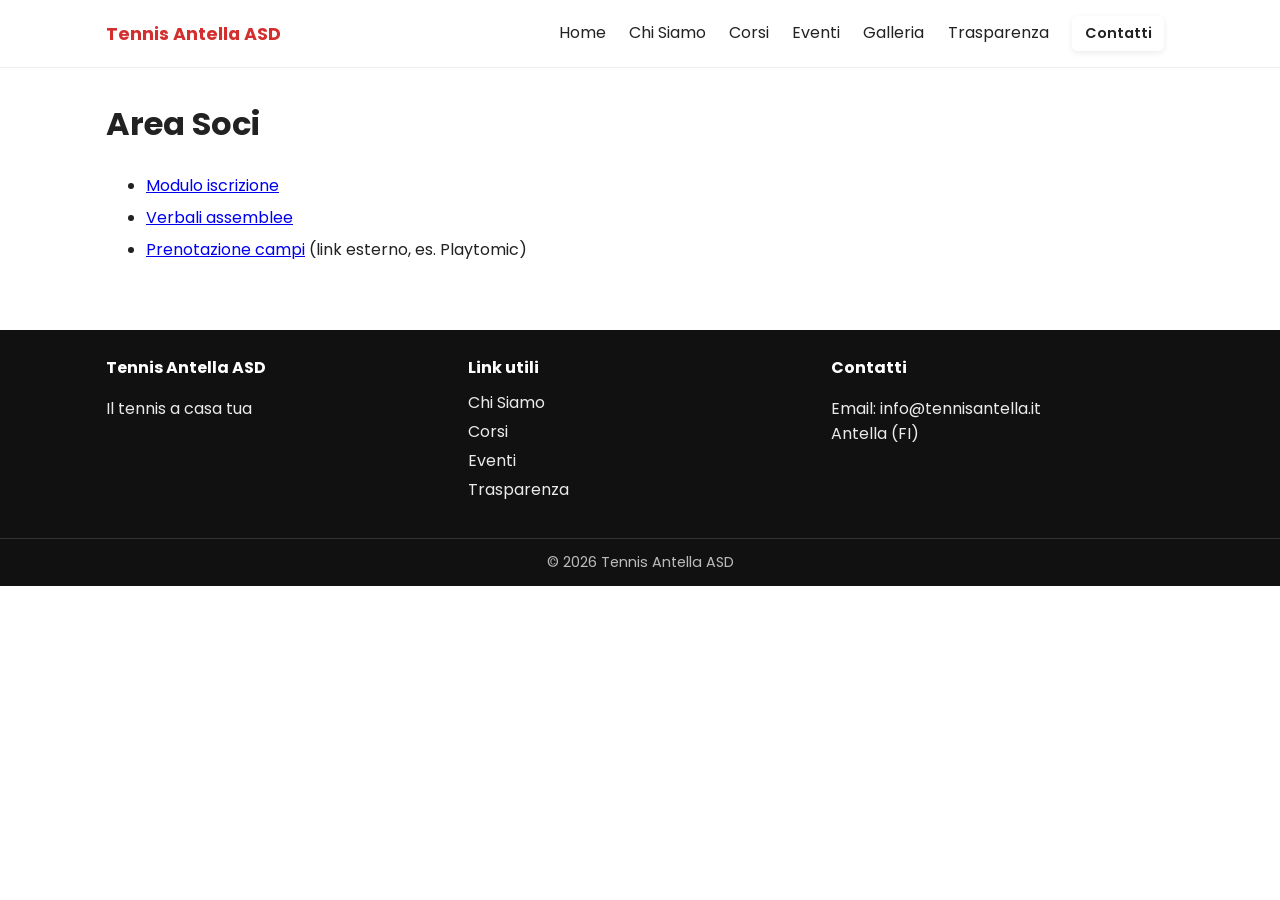
<file: area-soci.html>
<!doctype html>
<html lang="it">
<head>
  <title>Tennis Antella ASD · Area Soci</title>
  <meta charset="utf-8">
  <meta name="viewport" content="width=device-width, initial-scale=1">
  <meta name="description" content="Documenti e link utili per i soci di Tennis Antella ASD">
  <meta property="og:title" content="Tennis Antella ASD · Area Soci">
  <meta property="og:description" content="Documenti e link utili per i soci di Tennis Antella ASD">
  <meta property="og:type" content="website">
  <link rel="icon" href="assets/img/favicon.svg">
  <link href="https://fonts.googleapis.com/css2?family=Poppins:wght@300;400;600;700&display=swap" rel="stylesheet">
  <link rel="stylesheet" href="assets/css/style.css">

</head>
<body>

  <header class="site-header">
    <div class="container nav">
      <a class="brand" href="index.html">Tennis Antella ASD</a>
      <button class="hamburger" id="hamburger" aria-label="Apri menu"><span></span><span></span><span></span></button>
      <nav class="menu" id="menu">
        <a href="index.html">Home</a>
        <a href="chi-siamo.html">Chi Siamo</a>
        <a href="corsi.html">Corsi</a>
        <a href="eventi.html">Eventi</a>
        <a href="galleria.html">Galleria</a>
        <a href="trasparenza.html">Trasparenza</a>
        <a href="contatti.html" class="btn small">Contatti</a>
      </nav>
    </div>
  </header>

  <main class="container page">
    <h1>Area Soci</h1>
    <ul class="docs">
      <li><a href="docs/modulo-iscrizione.pdf">Modulo iscrizione</a></li>
      <li><a href="docs/verbali.pdf">Verbali assemblee</a></li>
      <li><a href="#">Prenotazione campi</a> (link esterno, es. Playtomic)</li>
    </ul>
  </main>

  <footer class="site-footer">
    <div class="container grid-3">
      <div>
        <h4>Tennis Antella ASD</h4>
        <p>Il tennis a casa tua</p>
      </div>
      <div>
        <h4>Link utili</h4>
        <ul class="clean">
          <li><a href="chi-siamo.html">Chi Siamo</a></li>
          <li><a href="corsi.html">Corsi</a></li>
          <li><a href="eventi.html">Eventi</a></li>
          <li><a href="trasparenza.html">Trasparenza</a></li>
        </ul>
      </div>
      <div>
        <h4>Contatti</h4>
        <p>Email: <a href="mailto:info@tennisantella.it">info@tennisantella.it</a><br>Antella (FI)</p>
      </div>
    </div>
    <div class="copyright">© 2026 Tennis Antella ASD</div>
  </footer>
  <script src="assets/js/script.js"></script>

</body>
</html>
</file>
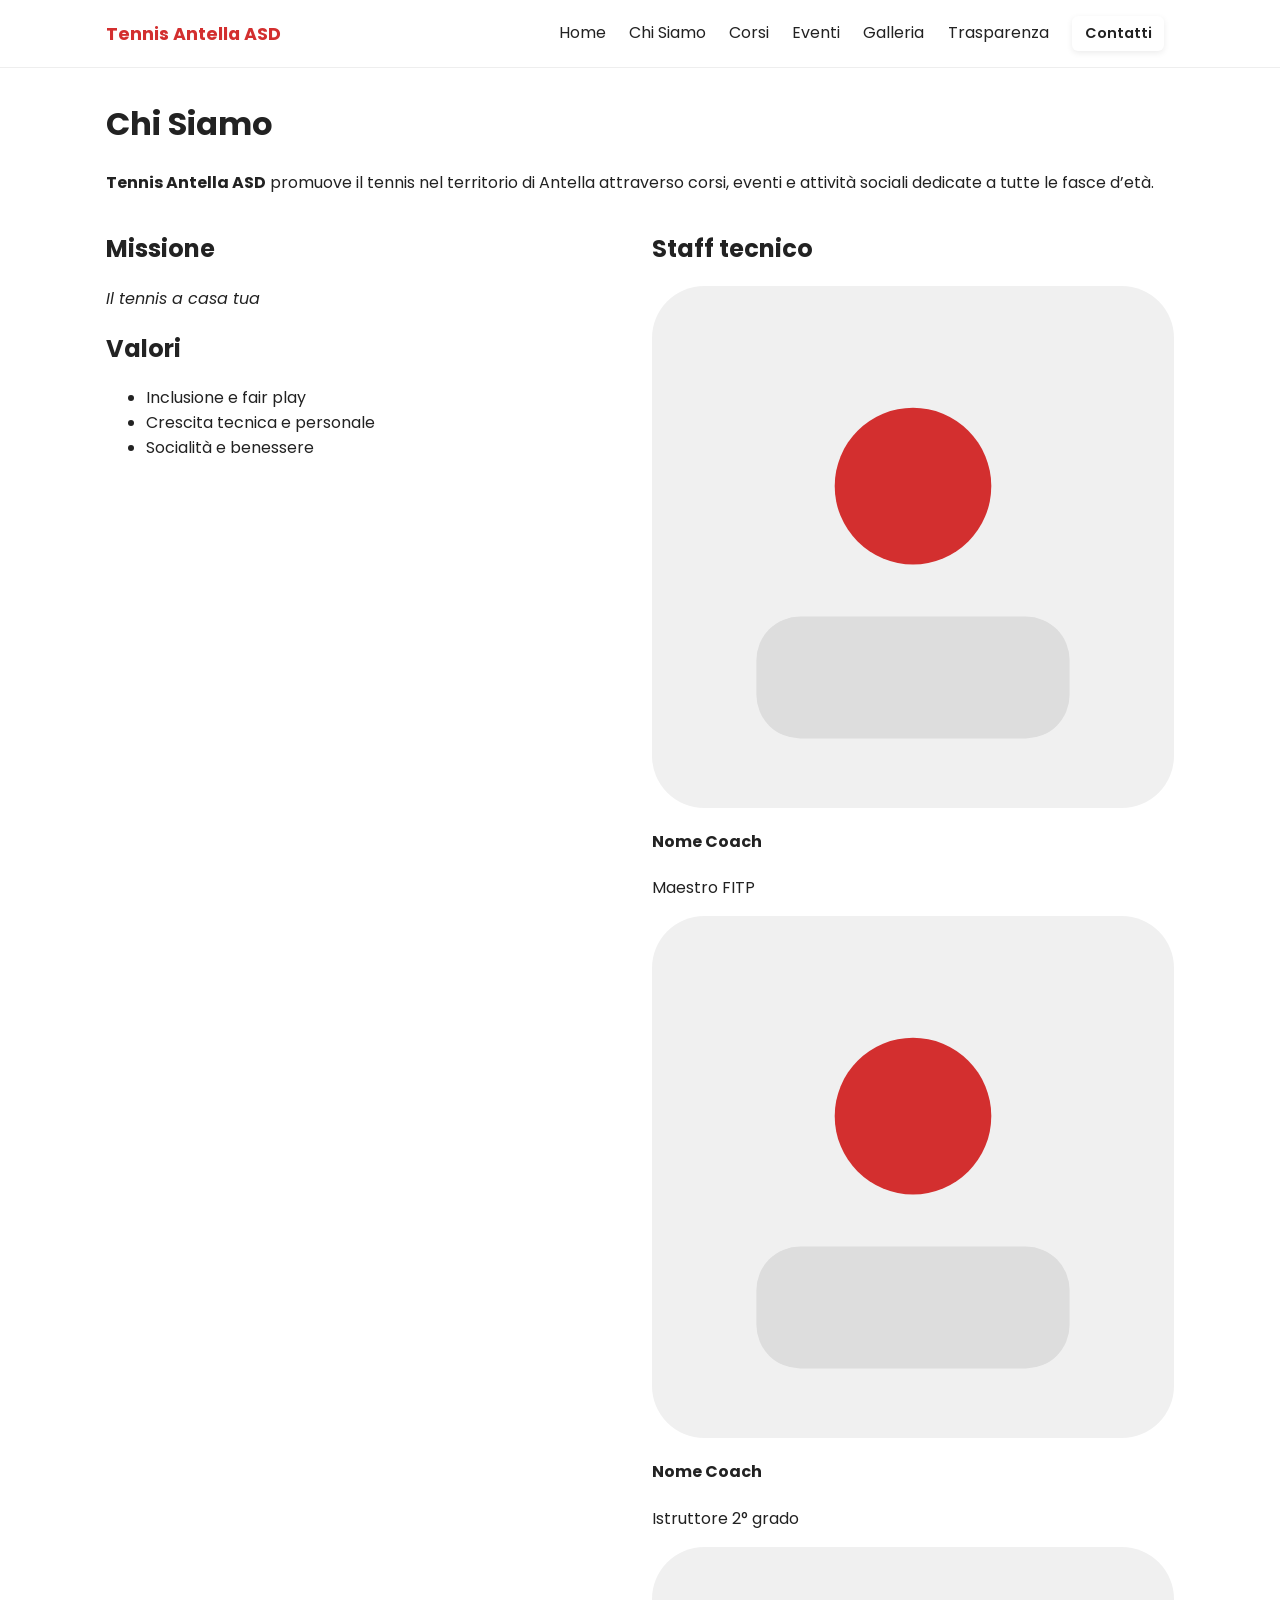
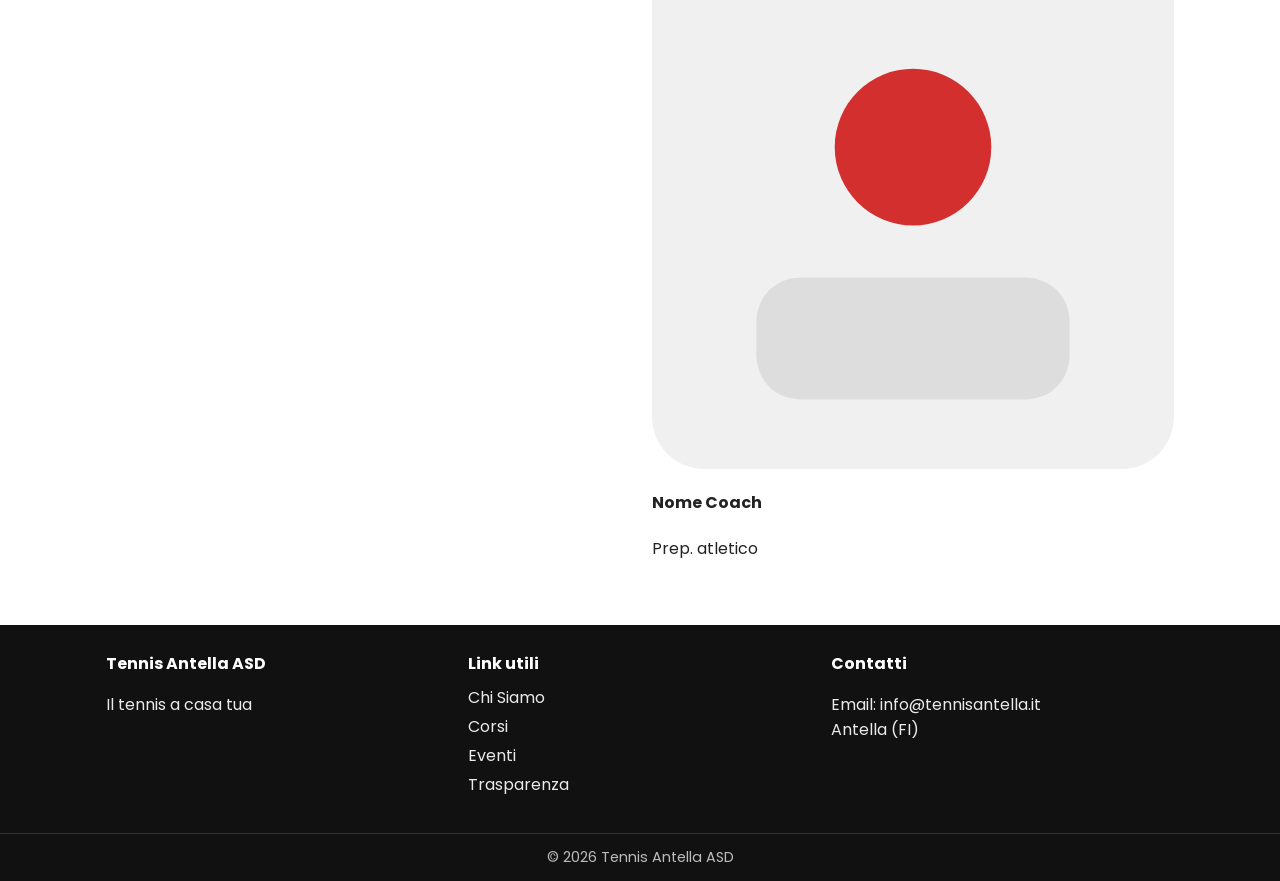
<file: chi-siamo.html>
<!doctype html>
<html lang="it">
<head>
  <title>Tennis Antella ASD · Chi Siamo</title>
  <meta charset="utf-8">
  <meta name="viewport" content="width=device-width, initial-scale=1">
  <meta name="description" content="Chi siamo, missione e valori di Tennis Antella ASD">
  <meta property="og:title" content="Tennis Antella ASD · Chi Siamo">
  <meta property="og:description" content="Chi siamo, missione e valori di Tennis Antella ASD">
  <meta property="og:type" content="website">
  <link rel="icon" href="assets/img/favicon.svg">
  <link href="https://fonts.googleapis.com/css2?family=Poppins:wght@300;400;600;700&display=swap" rel="stylesheet">
  <link rel="stylesheet" href="assets/css/style.css">

</head>
<body>

  <header class="site-header">
    <div class="container nav">
      <a class="brand" href="index.html">Tennis Antella ASD</a>
      <button class="hamburger" id="hamburger" aria-label="Apri menu"><span></span><span></span><span></span></button>
      <nav class="menu" id="menu">
        <a href="index.html">Home</a>
        <a href="chi-siamo.html">Chi Siamo</a>
        <a href="corsi.html">Corsi</a>
        <a href="eventi.html">Eventi</a>
        <a href="galleria.html">Galleria</a>
        <a href="trasparenza.html">Trasparenza</a>
        <a href="contatti.html" class="btn small">Contatti</a>
      </nav>
    </div>
  </header>

  <main class="container page">
    <h1>Chi Siamo</h1>
    <p><strong>Tennis Antella ASD</strong> promuove il tennis nel territorio di Antella attraverso corsi, eventi e attività sociali dedicate a tutte le fasce d’età.</p>
    <div class="grid-2">
      <section>
        <h2>Missione</h2>
        <p><em>Il tennis a casa tua</em></p>
        <h2>Valori</h2>
        <ul>
          <li>Inclusione e fair play</li>
          <li>Crescita tecnica e personale</li>
          <li>Socialità e benessere</li>
        </ul>
      </section>
      <section>
        <h2>Staff tecnico</h2>
        <div class="team">
          <div class="person"><img src="assets/img/ph-avatar.svg" alt="Coach"><h4>Nome Coach</h4><p>Maestro FITP</p></div>
          <div class="person"><img src="assets/img/ph-avatar.svg" alt="Coach"><h4>Nome Coach</h4><p>Istruttore 2° grado</p></div>
          <div class="person"><img src="assets/img/ph-avatar.svg" alt="Coach"><h4>Nome Coach</h4><p>Prep. atletico</p></div>
        </div>
      </section>
    </div>
  </main>

  <footer class="site-footer">
    <div class="container grid-3">
      <div>
        <h4>Tennis Antella ASD</h4>
        <p>Il tennis a casa tua</p>
      </div>
      <div>
        <h4>Link utili</h4>
        <ul class="clean">
          <li><a href="chi-siamo.html">Chi Siamo</a></li>
          <li><a href="corsi.html">Corsi</a></li>
          <li><a href="eventi.html">Eventi</a></li>
          <li><a href="trasparenza.html">Trasparenza</a></li>
        </ul>
      </div>
      <div>
        <h4>Contatti</h4>
        <p>Email: <a href="mailto:info@tennisantella.it">info@tennisantella.it</a><br>Antella (FI)</p>
      </div>
    </div>
    <div class="copyright">© 2026 Tennis Antella ASD</div>
  </footer>
  <script src="assets/js/script.js"></script>

</body>
</html>
</file>
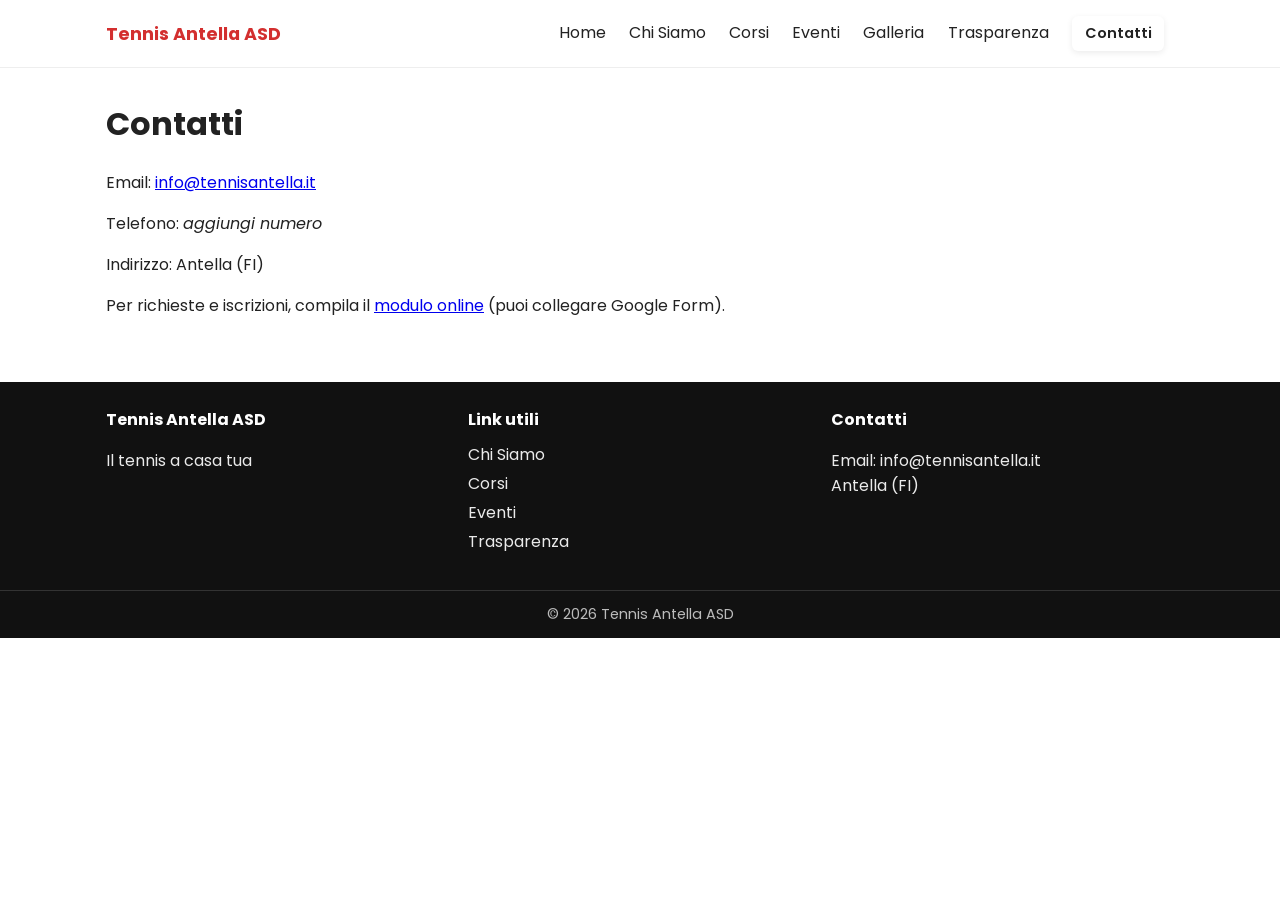
<file: contatti.html>
<!doctype html>
<html lang="it">
<head>
  <title>Tennis Antella ASD · Contatti</title>
  <meta charset="utf-8">
  <meta name="viewport" content="width=device-width, initial-scale=1">
  <meta name="description" content="Contatti Tennis Antella ASD – email, telefono e sede">
  <meta property="og:title" content="Tennis Antella ASD · Contatti">
  <meta property="og:description" content="Contatti Tennis Antella ASD – email, telefono e sede">
  <meta property="og:type" content="website">
  <link rel="icon" href="assets/img/favicon.svg">
  <link href="https://fonts.googleapis.com/css2?family=Poppins:wght@300;400;600;700&display=swap" rel="stylesheet">
  <link rel="stylesheet" href="assets/css/style.css">

</head>
<body>

  <header class="site-header">
    <div class="container nav">
      <a class="brand" href="index.html">Tennis Antella ASD</a>
      <button class="hamburger" id="hamburger" aria-label="Apri menu"><span></span><span></span><span></span></button>
      <nav class="menu" id="menu">
        <a href="index.html">Home</a>
        <a href="chi-siamo.html">Chi Siamo</a>
        <a href="corsi.html">Corsi</a>
        <a href="eventi.html">Eventi</a>
        <a href="galleria.html">Galleria</a>
        <a href="trasparenza.html">Trasparenza</a>
        <a href="contatti.html" class="btn small">Contatti</a>
      </nav>
    </div>
  </header>

  <main class="container page">
    <h1>Contatti</h1>
    <p>Email: <a href="mailto:info@tennisantella.it">info@tennisantella.it</a></p>
    <p>Telefono: <em>aggiungi numero</em></p>
    <p>Indirizzo: Antella (FI)</p>
    <p>Per richieste e iscrizioni, compila il <a href="#">modulo online</a> (puoi collegare Google Form).</p>
  </main>

  <footer class="site-footer">
    <div class="container grid-3">
      <div>
        <h4>Tennis Antella ASD</h4>
        <p>Il tennis a casa tua</p>
      </div>
      <div>
        <h4>Link utili</h4>
        <ul class="clean">
          <li><a href="chi-siamo.html">Chi Siamo</a></li>
          <li><a href="corsi.html">Corsi</a></li>
          <li><a href="eventi.html">Eventi</a></li>
          <li><a href="trasparenza.html">Trasparenza</a></li>
        </ul>
      </div>
      <div>
        <h4>Contatti</h4>
        <p>Email: <a href="mailto:info@tennisantella.it">info@tennisantella.it</a><br>Antella (FI)</p>
      </div>
    </div>
    <div class="copyright">© 2026 Tennis Antella ASD</div>
  </footer>
  <script src="assets/js/script.js"></script>

</body>
</html>
</file>
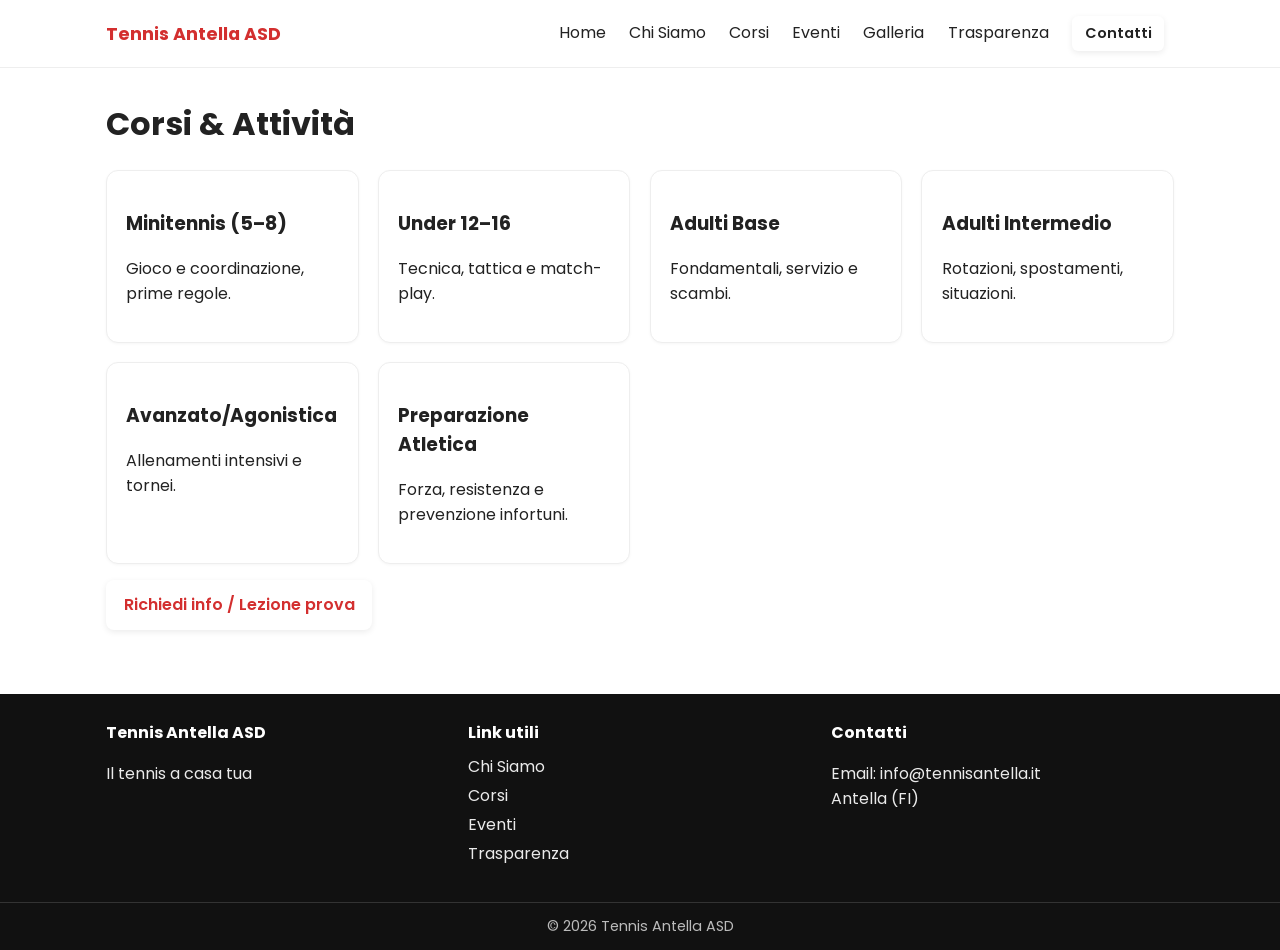
<file: corsi.html>
<!doctype html>
<html lang="it">
<head>
  <title>Tennis Antella ASD · Corsi</title>
  <meta charset="utf-8">
  <meta name="viewport" content="width=device-width, initial-scale=1">
  <meta name="description" content="Corsi minitennis, giovanili, adulti base e avanzati, agonistica">
  <meta property="og:title" content="Tennis Antella ASD · Corsi">
  <meta property="og:description" content="Corsi minitennis, giovanili, adulti base e avanzati, agonistica">
  <meta property="og:type" content="website">
  <link rel="icon" href="assets/img/favicon.svg">
  <link href="https://fonts.googleapis.com/css2?family=Poppins:wght@300;400;600;700&display=swap" rel="stylesheet">
  <link rel="stylesheet" href="assets/css/style.css">

</head>
<body>

  <header class="site-header">
    <div class="container nav">
      <a class="brand" href="index.html">Tennis Antella ASD</a>
      <button class="hamburger" id="hamburger" aria-label="Apri menu"><span></span><span></span><span></span></button>
      <nav class="menu" id="menu">
        <a href="index.html">Home</a>
        <a href="chi-siamo.html">Chi Siamo</a>
        <a href="corsi.html">Corsi</a>
        <a href="eventi.html">Eventi</a>
        <a href="galleria.html">Galleria</a>
        <a href="trasparenza.html">Trasparenza</a>
        <a href="contatti.html" class="btn small">Contatti</a>
      </nav>
    </div>
  </header>

  <main class="container page">
    <h1>Corsi & Attività</h1>
    <div class="grid-3">
      <div class="card course"><h3>Minitennis (5–8)</h3><p>Gioco e coordinazione, prime regole.</p></div>
      <div class="card course"><h3>Under 12–16</h3><p>Tecnica, tattica e match-play.</p></div>
      <div class="card course"><h3>Adulti Base</h3><p>Fondamentali, servizio e scambi.</p></div>
      <div class="card course"><h3>Adulti Intermedio</h3><p>Rotazioni, spostamenti, situazioni.</p></div>
      <div class="card course"><h3>Avanzato/Agonistica</h3><p>Allenamenti intensivi e tornei.</p></div>
      <div class="card course"><h3>Preparazione Atletica</h3><p>Forza, resistenza e prevenzione infortuni.</p></div>
    </div>
    <p><a class="btn" href="contatti.html">Richiedi info / Lezione prova</a></p>
  </main>

  <footer class="site-footer">
    <div class="container grid-3">
      <div>
        <h4>Tennis Antella ASD</h4>
        <p>Il tennis a casa tua</p>
      </div>
      <div>
        <h4>Link utili</h4>
        <ul class="clean">
          <li><a href="chi-siamo.html">Chi Siamo</a></li>
          <li><a href="corsi.html">Corsi</a></li>
          <li><a href="eventi.html">Eventi</a></li>
          <li><a href="trasparenza.html">Trasparenza</a></li>
        </ul>
      </div>
      <div>
        <h4>Contatti</h4>
        <p>Email: <a href="mailto:info@tennisantella.it">info@tennisantella.it</a><br>Antella (FI)</p>
      </div>
    </div>
    <div class="copyright">© 2026 Tennis Antella ASD</div>
  </footer>
  <script src="assets/js/script.js"></script>

</body>
</html>
</file>
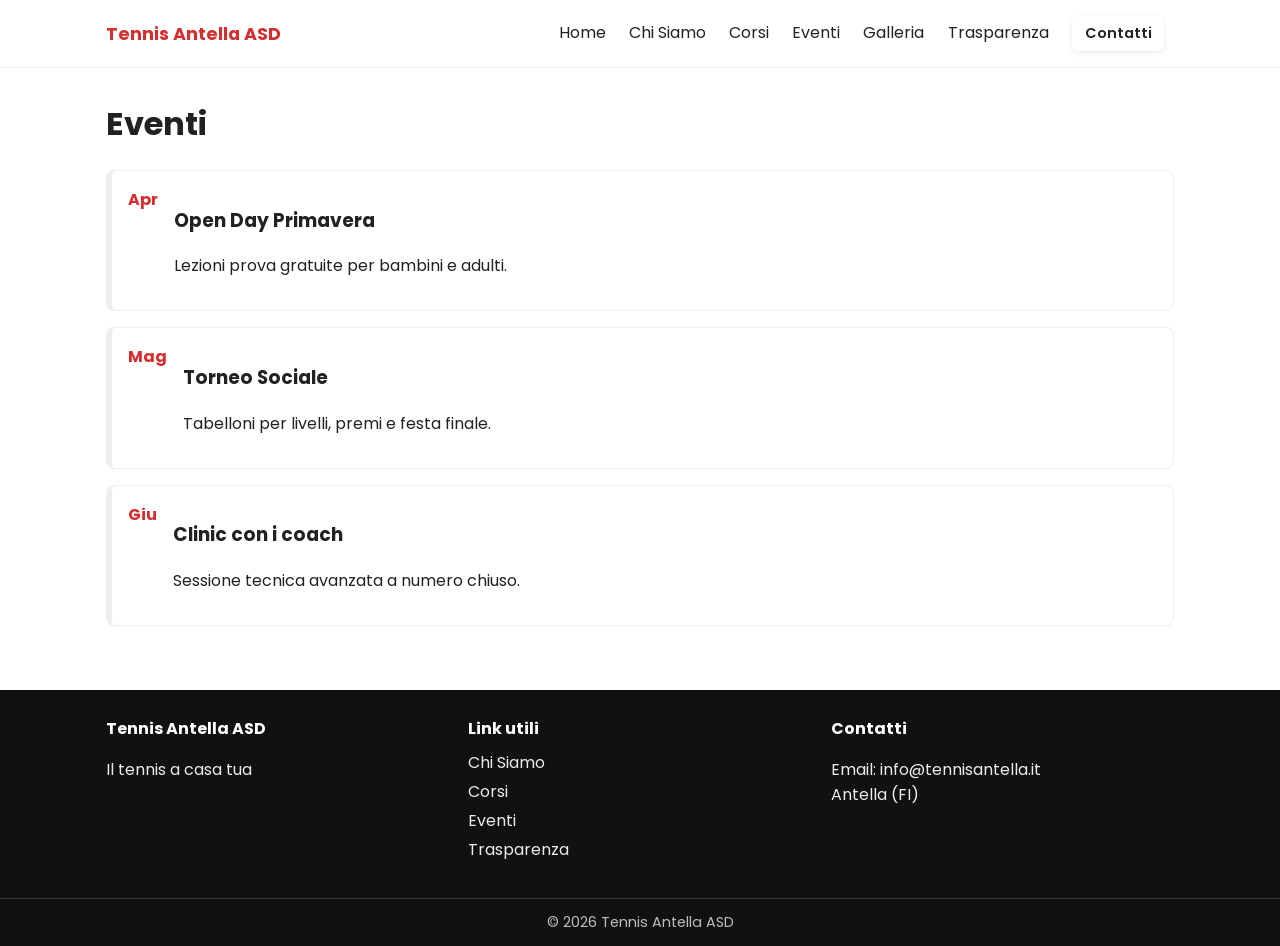
<file: eventi.html>
<!doctype html>
<html lang="it">
<head>
  <title>Tennis Antella ASD · Eventi</title>
  <meta charset="utf-8">
  <meta name="viewport" content="width=device-width, initial-scale=1">
  <meta name="description" content="Calendario eventi e tornei sociali di Tennis Antella ASD">
  <meta property="og:title" content="Tennis Antella ASD · Eventi">
  <meta property="og:description" content="Calendario eventi e tornei sociali di Tennis Antella ASD">
  <meta property="og:type" content="website">
  <link rel="icon" href="assets/img/favicon.svg">
  <link href="https://fonts.googleapis.com/css2?family=Poppins:wght@300;400;600;700&display=swap" rel="stylesheet">
  <link rel="stylesheet" href="assets/css/style.css">

</head>
<body>

  <header class="site-header">
    <div class="container nav">
      <a class="brand" href="index.html">Tennis Antella ASD</a>
      <button class="hamburger" id="hamburger" aria-label="Apri menu"><span></span><span></span><span></span></button>
      <nav class="menu" id="menu">
        <a href="index.html">Home</a>
        <a href="chi-siamo.html">Chi Siamo</a>
        <a href="corsi.html">Corsi</a>
        <a href="eventi.html">Eventi</a>
        <a href="galleria.html">Galleria</a>
        <a href="trasparenza.html">Trasparenza</a>
        <a href="contatti.html" class="btn small">Contatti</a>
      </nav>
    </div>
  </header>

  <main class="container page">
    <h1>Eventi</h1>
    <article class="event row"><div class="date">Apr</div><div><h3>Open Day Primavera</h3><p>Lezioni prova gratuite per bambini e adulti.</p></div></article>
    <article class="event row"><div class="date">Mag</div><div><h3>Torneo Sociale</h3><p>Tabelloni per livelli, premi e festa finale.</p></div></article>
    <article class="event row"><div class="date">Giu</div><div><h3>Clinic con i coach</h3><p>Sessione tecnica avanzata a numero chiuso.</p></div></article>
  </main>

  <footer class="site-footer">
    <div class="container grid-3">
      <div>
        <h4>Tennis Antella ASD</h4>
        <p>Il tennis a casa tua</p>
      </div>
      <div>
        <h4>Link utili</h4>
        <ul class="clean">
          <li><a href="chi-siamo.html">Chi Siamo</a></li>
          <li><a href="corsi.html">Corsi</a></li>
          <li><a href="eventi.html">Eventi</a></li>
          <li><a href="trasparenza.html">Trasparenza</a></li>
        </ul>
      </div>
      <div>
        <h4>Contatti</h4>
        <p>Email: <a href="mailto:info@tennisantella.it">info@tennisantella.it</a><br>Antella (FI)</p>
      </div>
    </div>
    <div class="copyright">© 2026 Tennis Antella ASD</div>
  </footer>
  <script src="assets/js/script.js"></script>

</body>
</html>
</file>
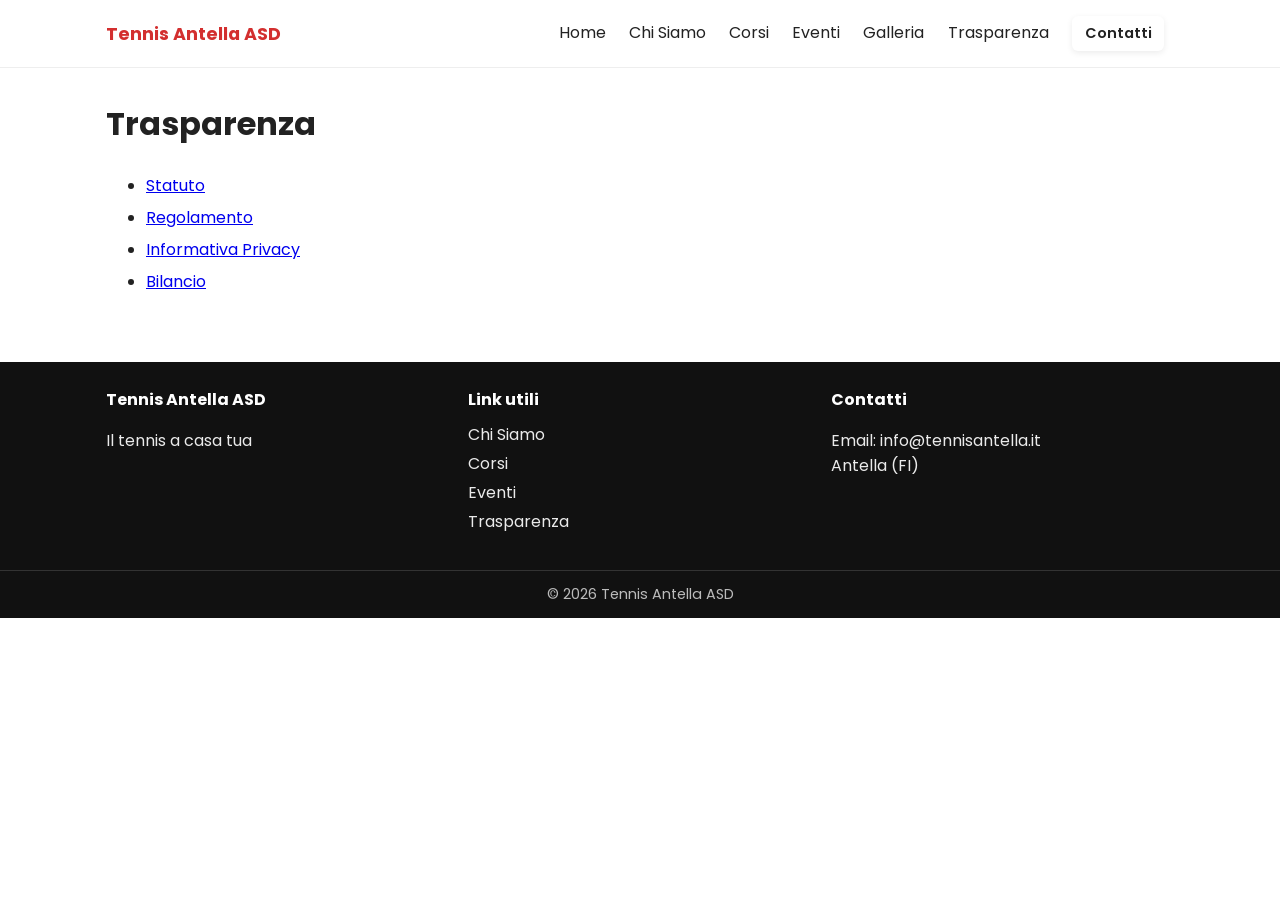
<file: trasparenza.html>
<!doctype html>
<html lang="it">
<head>
  <title>Tennis Antella ASD · Trasparenza</title>
  <meta charset="utf-8">
  <meta name="viewport" content="width=device-width, initial-scale=1">
  <meta name="description" content="Statuto, regolamenti e bilancio di Tennis Antella ASD">
  <meta property="og:title" content="Tennis Antella ASD · Trasparenza">
  <meta property="og:description" content="Statuto, regolamenti e bilancio di Tennis Antella ASD">
  <meta property="og:type" content="website">
  <link rel="icon" href="assets/img/favicon.svg">
  <link href="https://fonts.googleapis.com/css2?family=Poppins:wght@300;400;600;700&display=swap" rel="stylesheet">
  <link rel="stylesheet" href="assets/css/style.css">

</head>
<body>

  <header class="site-header">
    <div class="container nav">
      <a class="brand" href="index.html">Tennis Antella ASD</a>
      <button class="hamburger" id="hamburger" aria-label="Apri menu"><span></span><span></span><span></span></button>
      <nav class="menu" id="menu">
        <a href="index.html">Home</a>
        <a href="chi-siamo.html">Chi Siamo</a>
        <a href="corsi.html">Corsi</a>
        <a href="eventi.html">Eventi</a>
        <a href="galleria.html">Galleria</a>
        <a href="trasparenza.html">Trasparenza</a>
        <a href="contatti.html" class="btn small">Contatti</a>
      </nav>
    </div>
  </header>

  <main class="container page">
    <h1>Trasparenza</h1>
    <ul class="docs">
      <li><a href="docs/statuto.pdf">Statuto</a></li>
      <li><a href="docs/regolamento.pdf">Regolamento</a></li>
      <li><a href="docs/privacy.pdf">Informativa Privacy</a></li>
      <li><a href="docs/bilancio.pdf">Bilancio</a></li>
    </ul>
  </main>

  <footer class="site-footer">
    <div class="container grid-3">
      <div>
        <h4>Tennis Antella ASD</h4>
        <p>Il tennis a casa tua</p>
      </div>
      <div>
        <h4>Link utili</h4>
        <ul class="clean">
          <li><a href="chi-siamo.html">Chi Siamo</a></li>
          <li><a href="corsi.html">Corsi</a></li>
          <li><a href="eventi.html">Eventi</a></li>
          <li><a href="trasparenza.html">Trasparenza</a></li>
        </ul>
      </div>
      <div>
        <h4>Contatti</h4>
        <p>Email: <a href="mailto:info@tennisantella.it">info@tennisantella.it</a><br>Antella (FI)</p>
      </div>
    </div>
    <div class="copyright">© 2026 Tennis Antella ASD</div>
  </footer>
  <script src="assets/js/script.js"></script>

</body>
</html>
</file>
<file: assets/css/style.css>
:root{--primary:#d32f2f;--primary-dark:#b71c1c;--text:#222222;--bg:#ffffff}
*{box-sizing:border-box;}
html,body{margin:0;padding:0;font-family:Poppins,system-ui,-apple-system,Segoe UI,Roboto,Helvetica,Arial,sans-serif;color:var(--text);background:var(--bg)}
img{max-width:100%;display:block}
.container{max-width:1100px;margin:0 auto;padding:1rem}

/* Header */
.site-header{position:sticky;top:0;background:#fff;border-bottom:1px solid #eee;z-index:100}
.nav{display:flex;align-items:center;justify-content:space-between;gap:1rem}
.brand{font-weight:700;color:var(--primary);text-decoration:none;font-size:1.1rem}
.menu a{margin:0 .6rem;text-decoration:none;color:var(--text)}
.menu .btn.small{padding:.45rem .8rem}
.hamburger{display:none;background:transparent;border:0;cursor:pointer}
.hamburger span{display:block;width:24px;height:2px;background:#333;margin:5px 0}

/* Hero */
.hero{background:linear-gradient(135deg,var(--primary),var(--primary-dark)),url('assets/img/hero.jpg') center/cover no-repeat;color:#fff;text-align:center;padding:5rem 0;position:relative}
.hero .btn{margin:.4rem}

/* Buttons */
.btn{display:inline-block;background:#fff;color:var(--primary);padding:.8rem 1.1rem;border-radius:8px;text-decoration:none;font-weight:600;box-shadow:0 2px 6px rgba(0,0,0,.08)}
.btn:hover{transform:translateY(-1px)}
.btn.outline{background:transparent;border:2px solid #fff;color:#fff}
.btn.small{font-size:.9rem;border-radius:6px}

/* Sections */
.features{background:#fafafa;padding:2.5rem 0}
.card{background:#fff;border:1px solid #eee;border-radius:12px;padding:1.2rem;box-shadow:0 1px 3px rgba(0,0,0,.04)}
.grid-3{display:grid;gap:1.2rem;grid-template-columns:repeat(auto-fit,minmax(220px,1fr))}
.grid-2{display:grid;gap:1.5rem;grid-template-columns:repeat(auto-fit,minmax(280px,1fr))}
.strip{padding:2.5rem 0;border-top:1px solid #eee;border-bottom:1px solid #eee;background:#fff}
.event{display:flex;gap:1rem;align-items:flex-start;margin:1rem 0;padding:1rem;border-left:4px solid var(--primary);background:#fff;border:1px solid #eee;border-left-width:6px;border-radius:8px}
.event .date{font-weight:700;color:var(--primary)}

/* Gallery */
.gallery{display:grid;gap:.8rem;grid-template-columns:repeat(auto-fit,minmax(180px,1fr))}
.gallery img{border-radius:10px;border:1px solid #eee}

/* Footer */
.site-footer{margin-top:2rem;background:#111;color:#eaeaea}
.site-footer h4{margin:.6rem 0;color:#fff}
.site-footer a{color:#eaeaea;text-decoration:none}
.site-footer .clean{list-style:none;padding:0;margin:0}
.site-footer .clean li{margin:.25rem 0}
.site-footer .copyright{text-align:center;padding:.8rem;border-top:1px solid #333;margin-top:1rem;font-size:.9rem;color:#bbb}

/* Page layout */
.page h1{margin-top:1rem}
.docs{line-height:2}

/* Responsive */
@media (max-width: 860px){
  .hamburger{display:block}
  .menu{position:absolute;right:1rem;top:60px;background:#fff;border:1px solid #eee;border-radius:10px;padding:.8rem;display:none;flex-direction:column;box-shadow:0 6px 18px rgba(0,0,0,.06)}
  .menu a{margin:.4rem 0}
  .menu.show{display:flex}
}
</file>
